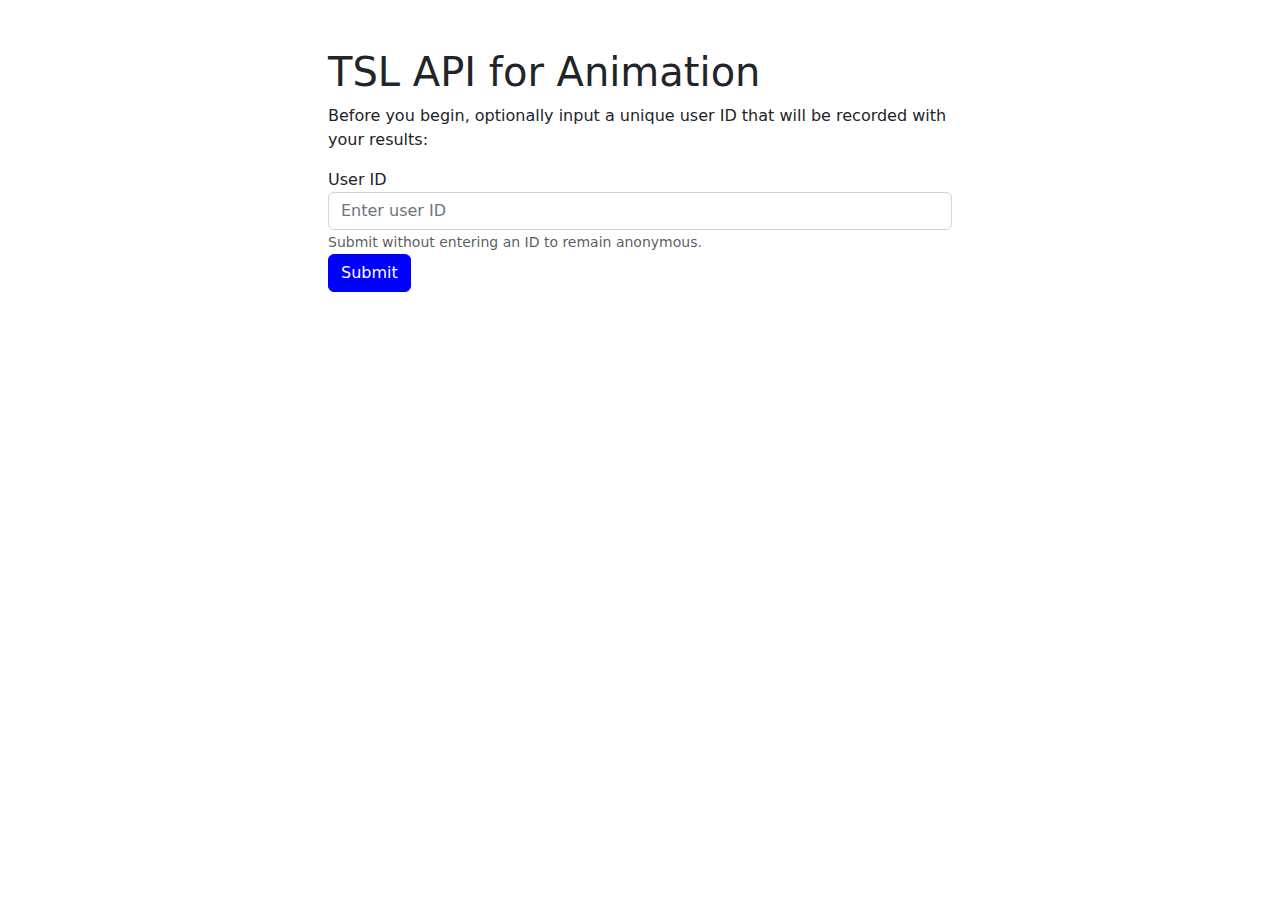
<file: frontEnd/index.html>
<!doctype html>
<html lang="en">
  <head>
    <meta charset="utf-8">
    <meta name="viewport" content="width=device-width, initial-scale=1">
    <meta name="description" content="">
    <meta name="generator" content="Hugo 0.88.1">
    <title>TSL Synth</title>
    
    <link rel="canonical" href="https://getbootstrap.com/docs/5.1/examples/starter-template/">
    <link href="../assets/dist/css/bootstrap.min.css" rel="stylesheet">
    <link href="starter-template.css" rel="stylesheet">
  </head>
  <body>
  <div class="col-lg-6 mx-auto p-2 py-md-5">
  <h1>TSL API for Animation</h1>
  <p>Before you begin, optionally input a unique user ID that will be recorded with your results:</p>
  <div class="form-group">
      <label for="userID">User ID</label>
      <input type="email" class="form-control" id="userID" aria-describedby="userHelp" placeholder="Enter user ID">
      <small id="userHelp" class="form-text text-muted">Submit without entering an ID to remain anonymous.</small>
  </div>
      <a href="moveCube.html"><button type="submit" class="btn btn-primary" style ="background-color:blue; border-color:blue" onclick="submit()">Submit</button></a>
  </div>
  </body>
  <script src="index.js"></script>
</html>
</file>
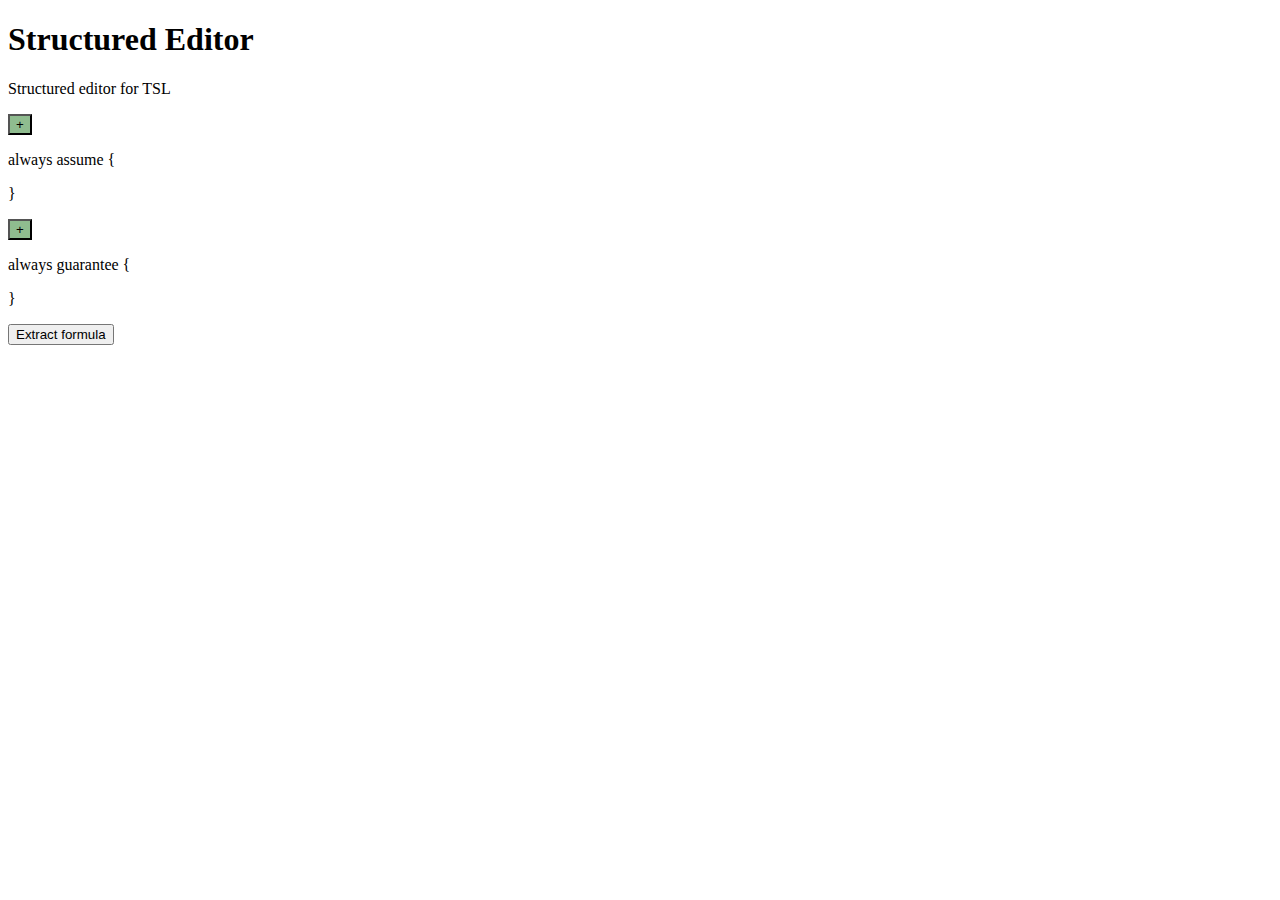
<file: frontEnd/tsl.html>
<!DOCTYPE html>
<html lang="en">

<head>
    <title>dynamicGrammars</title>
    <style>
        select {
            margin: 5px;
        }
        span {
            margin: 2px;
        }
        .add {
            background-color: darkseagreen;
        }
        .remove {
            background-color: indianred;
            margin: 5px;
        }
    </style>
    <script src="https://code.jquery.com/jquery-1.10.1.min.js"></script>
</head>

<body>

<header>
    <h1>Structured Editor</h1>
</header>

<main>
<p>Structured editor for TSL</p>
<button class="add" id="addButton1"></button>

<div id="assume">
    <p>always assume {</p>
    <div id="assumeSelector"></div>
    <p>}</p>
</div>

<button class="add" id="addButton2"></button>

<div id="guarantee">
    <p>always guarantee {</p>
    <div id="guaranteeSelector"></div>
    <p>}</p>
</div>

<button id="extract"></button>
<p></p>
<a href="" id="a" style="visibility: hidden">Download Your TSL File</a>

<script>
    grammarFile = "../grammarDef/tsl_grammar.ne"
</script>
<script src="oldDGDropdowns.js"></script>
<script>
    let extract = document.getElementById("extract")
    extract.innerHTML = "Extract formula";
    extract.onclick = function () {
    download(
        delDel(extractContents(
            document.getElementById("assume").innerText,
            document.getElementById("guarantee").innerText
        )),
        'logicspecs.tsl',
        'text/plain'
    )}
</script>
</main>
</body>
</html>
</file>
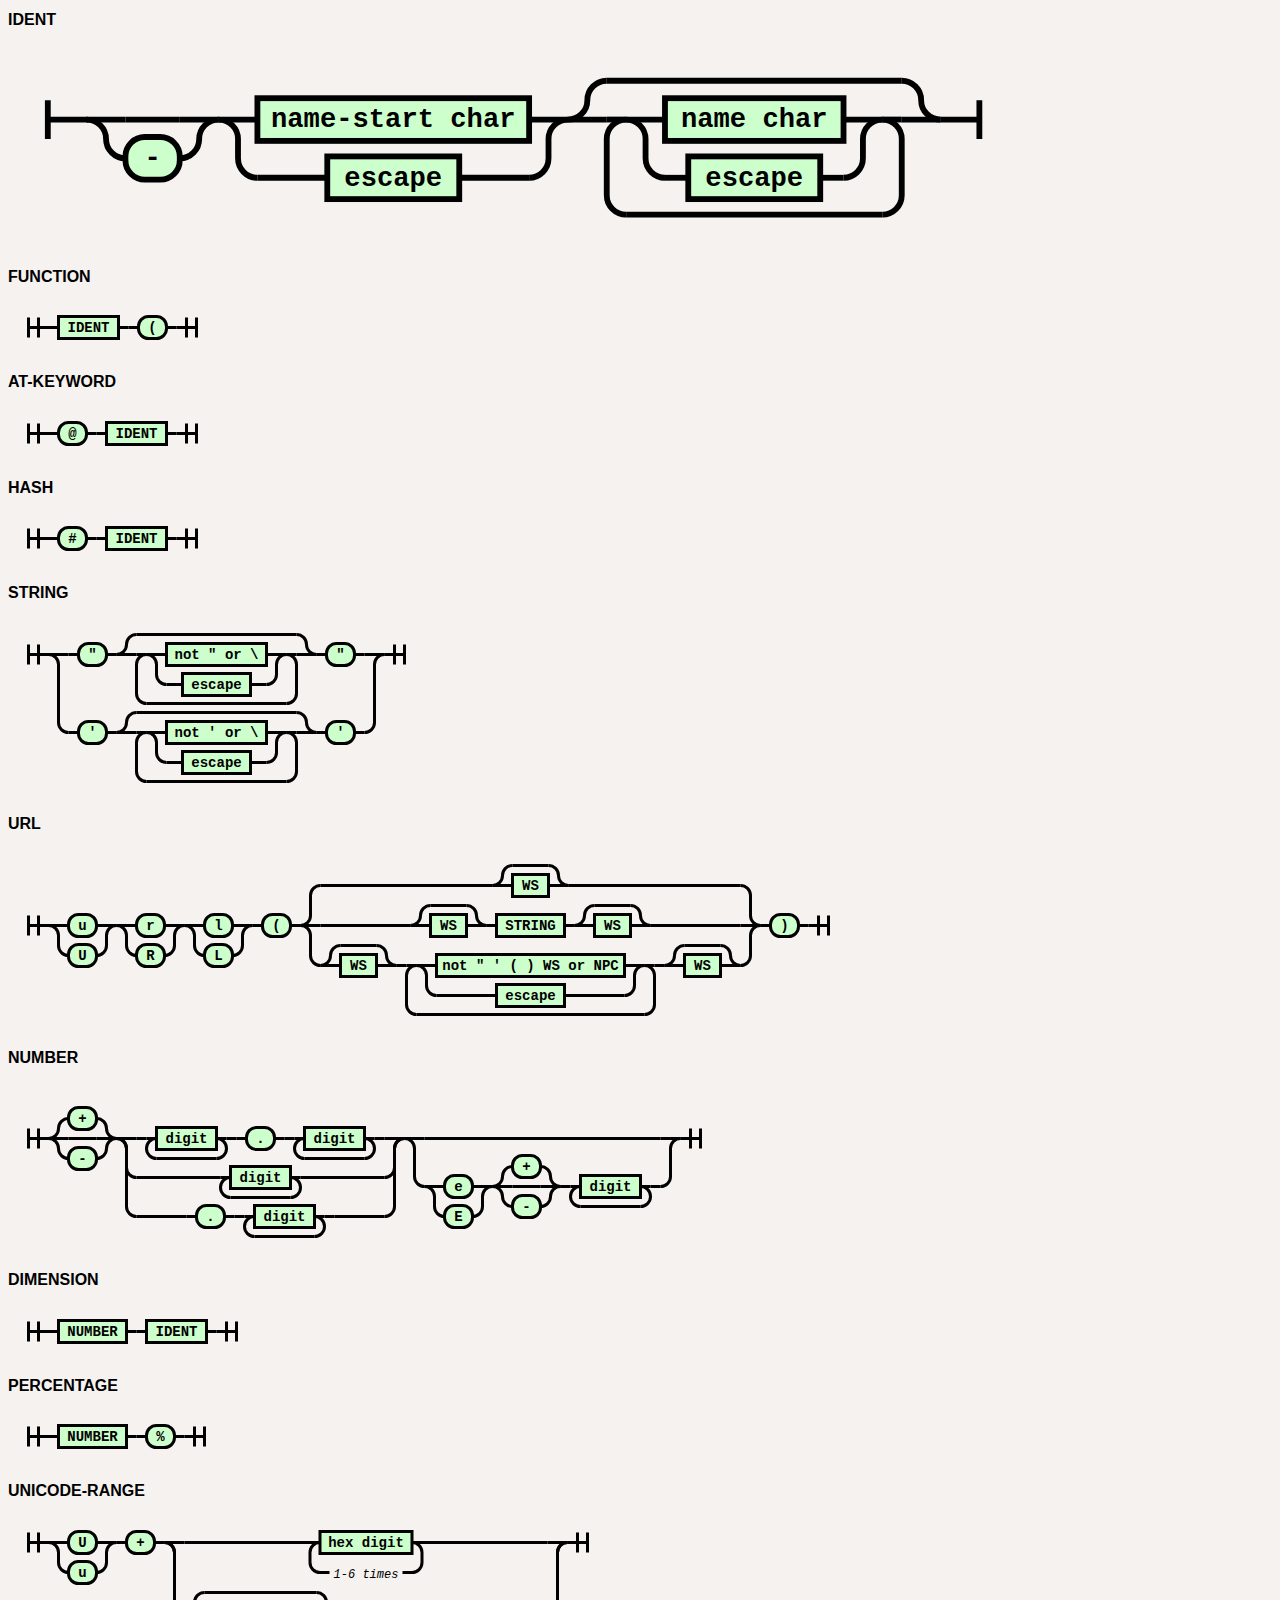
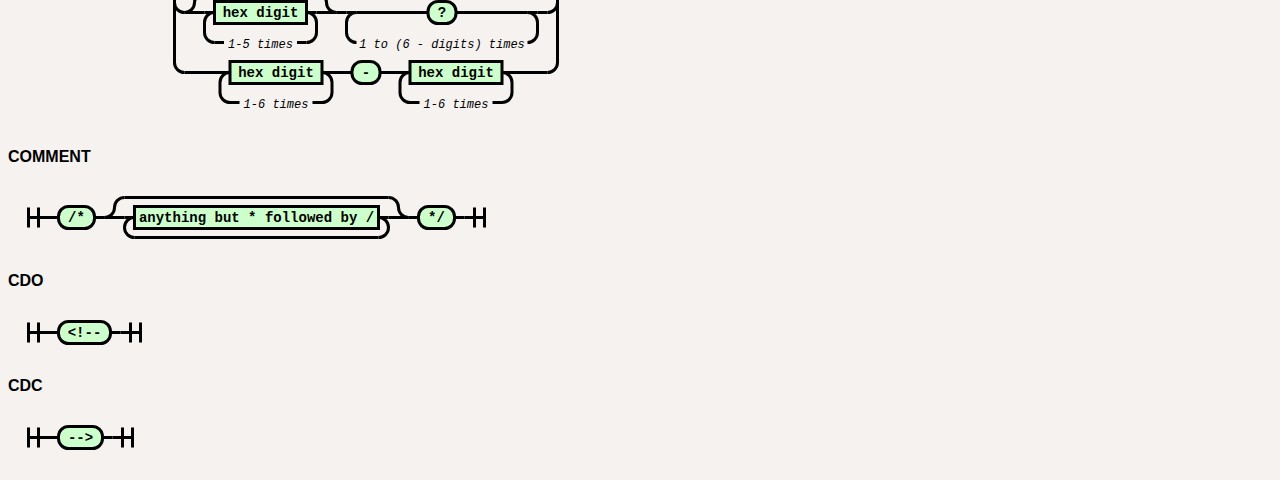
<file: node_modules/railroad-diagrams/example.html>
<!DOCTYPE html>
<style>
body {
	background-color: hsl(30,20%, 95%);
}
h1 {
	font-family: sans-serif;
	font-size: 1em;
}
div svg.railroad-diagram {
	width: 80%;  /* Scale to the width of the parent */
	height: 100%;  /* Preserve the ratio. Could be related to https://bugs.webkit.org/show_bug.cgi?id=82489 */
}
</style>
<link rel='stylesheet' href='railroad-diagrams.css'>
<script src='railroad-diagrams.js'></script>
<body>
<h1 id='ident'>IDENT</h1>
<div>
<script >
ComplexDiagram(
	Choice(0, Skip(), '-'),
	Choice(0, NonTerminal('name-start char'), NonTerminal('escape')),
	ZeroOrMore(
		Choice(0, NonTerminal('name char'), NonTerminal('escape')))).addTo();
</script>
</div>
<h1 id='function'>FUNCTION</h1>
<script>
Diagram(NonTerminal('IDENT'), '(').addTo();
</script>
<h1 id='at-keyword'>AT-KEYWORD</h1>
<script>
Diagram('@', NonTerminal('IDENT')).addTo();
</script>
<h1 id='hash'>HASH</h1>
<script>
Diagram('#', NonTerminal('IDENT')).addTo();
</script>
<h1 id='string'>STRING</h1>
<script>
Diagram(
	Choice(0,
		Sequence(
			'"',
			ZeroOrMore(
				Choice(0,
					NonTerminal('not " or \\'),
					NonTerminal('escape'))),
			'"'),
		Sequence(
			"'",
			ZeroOrMore(
				Choice(0,
					NonTerminal("not ' or \\"),
					NonTerminal('escape'))),
			"'"))).addTo();
</script>
<h1 id='url'>URL</h1>
<script>
Diagram(
	Choice(0, 'u', 'U'),
	Choice(0, 'r', 'R'),
	Choice(0, 'l', 'L'),
	'(',
	Choice(1,
		Optional(NonTerminal('WS')),
		Sequence(
			Optional(NonTerminal('WS')),
			NonTerminal('STRING'),
			Optional(NonTerminal('WS'))),
		Sequence(
			Optional(NonTerminal('WS')),
			OneOrMore(
				Choice(0,
					NonTerminal('not " \' ( ) WS or NPC'),
					NonTerminal('escape'))),
			Optional(NonTerminal('WS')))),
	')').addTo();
</script>
<h1>NUMBER</h1>
<script>
Diagram(
	Choice(1, '+', Skip(), '-'),
	Choice(0,
		Sequence(
			OneOrMore(NonTerminal('digit')),
			'.',
			OneOrMore(NonTerminal('digit'))),
		OneOrMore(NonTerminal('digit')),
		Sequence(
			'.',
			OneOrMore(NonTerminal('digit')))),
	Choice(0,
		Skip(),
		Sequence(
			Choice(0, 'e', 'E'),
			Choice(1, '+', Skip(), '-'),
			OneOrMore(NonTerminal('digit'))))).addTo();
</script>
<h1>DIMENSION</h1>
<script>
Diagram(NonTerminal('NUMBER'), NonTerminal('IDENT')).addTo();
</script>
<h1>PERCENTAGE</h1>
<script>
Diagram(NonTerminal('NUMBER'), '%').addTo();
</script>
<h1>UNICODE-RANGE</h1>
<script>
Diagram(
	Choice(0,
		'U',
		'u'),
	'+',
	Choice(0,
		Sequence(OneOrMore(NonTerminal('hex digit'), Comment('1-6 times'))),
		Sequence(
			ZeroOrMore(NonTerminal('hex digit'), Comment('1-5 times')),
			OneOrMore('?', Comment('1 to (6 - digits) times'))),
		Sequence(
			OneOrMore(NonTerminal('hex digit'), Comment('1-6 times')),
			'-',
			OneOrMore(NonTerminal('hex digit'), Comment('1-6 times'))))).addTo();
</script>
<h1>COMMENT</h1>
<script>
Diagram(
	'/*',
	ZeroOrMore(
		NonTerminal("anything but * followed by /")),
	'*/').addTo();
</script>
<h1>CDO</h1>
<script>
Diagram("<" + "!--").addTo();
</script>
<h1>CDC</h1>
<script>
Diagram("-->").addTo();
</script>
</file>
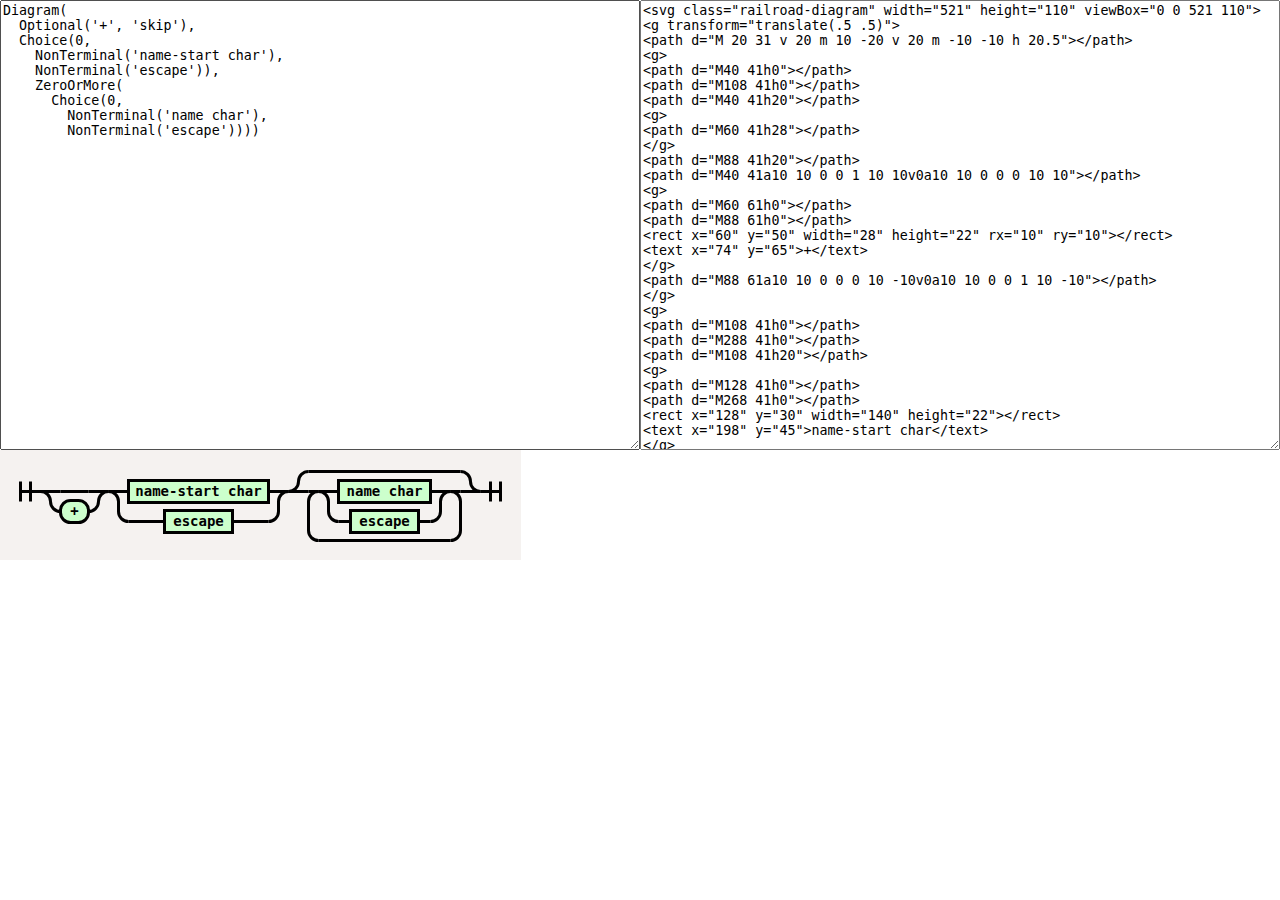
<file: node_modules/railroad-diagrams/generator.html>
<!doctype html>
<title>Railroad Diagram Generator</title>
<script src="railroad-diagrams.js"></script>
<link href="railroad-diagrams.css" rel=stylesheet>
<textarea class='input'>Diagram(
  Optional('+', 'skip'),
  Choice(0, 
    NonTerminal('name-start char'), 
    NonTerminal('escape')),
    ZeroOrMore(
      Choice(0, 
        NonTerminal('name char'), 
        NonTerminal('escape'))))</textarea>
<div class='output-image'></div>
<textarea class='output-text' readonly></textarea>
</div>
<script>
window.find = document.querySelector.bind(document);

find('.input').addEventListener('input', process, false);

window.addEventListener('load', process, false);

function process() {
	var input = find('.input').value;
	try {
		var result = eval(input).format();
	} catch (e) {
		return;
	}
	find('.output-image').innerHTML = '';
	result.addTo(find('.output-image'));
	find('.output-text').textContent = result;
}
</script>
<style>
* { box-sizing: border-box; }
.input {
	position: absolute;
	top: 0;
	left: 0;
	width: 50%;
	height: 50%;
}
.output-text {
	position: absolute;
	top: 0;
	right: 0;
	width: 50%;
	height: 50%;
}
.output-image {
	position: absolute;
	top: 50%;
	left: 0;
	right: 0;
	height: 50%;
}
</style>
</file>
<file: frontEnd/starter-template.css>
.icon-list {
    padding-left: 0;
    list-style: none;
  }
  .icon-list li {
    display: flex;
    align-items: flex-start;
    margin-bottom: .25rem;
  }
  .icon-list li::before {
    display: block;
    flex-shrink: 0;
    width: 1.5em;
    height: 1.5em;
    margin-right: .5rem;
    content: "";
    background: url("data:image/svg+xml,%3Csvg xmlns='http://www.w3.org/2000/svg' fill='%23212529' viewBox='0 0 16 16'%3E%3Cpath d='M8 0a8 8 0 1 1 0 16A8 8 0 0 1 8 0zM4.5 7.5a.5.5 0 0 0 0 1h5.793l-2.147 2.146a.5.5 0 0 0 .708.708l3-3a.5.5 0 0 0 0-.708l-3-3a.5.5 0 1 0-.708.708L10.293 7.5H4.5z'/%3E%3C/svg%3E") no-repeat center center / 100% auto;
  }
  /*.diagram {
    display: inline-block;
    width: 7em;
    height:17em;
    border: 1px solid black;
    z-index: -1; 
  }*/

.render{
  display: flex;
  justify-content: center;
}

.custom-modal{
  /*Places modal center of the page*/
  position: absolute;
  top: 27%;
  left: 80%;
  transform: translate(-50%, -50%);
  width: 32%;
  height: 40%;
  padding: 0 !important;
  /* end */
}

.modal-body{
  max-height: calc(200vh - 200px);
  overflow-y: auto;
}

.modal-dialog{
  margin: 0;
}

#documentation{
  position: absolute;
  top: 8%;
  left: 75%;
}
</file>
<file: node_modules/railroad-diagrams/railroad-diagrams.css>
svg.railroad-diagram {
    background-color: hsl(30,20%,95%);
}
svg.railroad-diagram path {
    stroke-width: 3;
    stroke: black;
    fill: rgba(0,0,0,0);
}
svg.railroad-diagram text {
    font: bold 14px monospace;
    text-anchor: middle;
}
svg.railroad-diagram text.label {
    text-anchor: start;
}
svg.railroad-diagram text.comment {
    font: italic 12px monospace;
}
svg.railroad-diagram rect {
    stroke-width: 3;
    stroke: black;
    fill: hsl(120,100%,90%);
}
</file>
